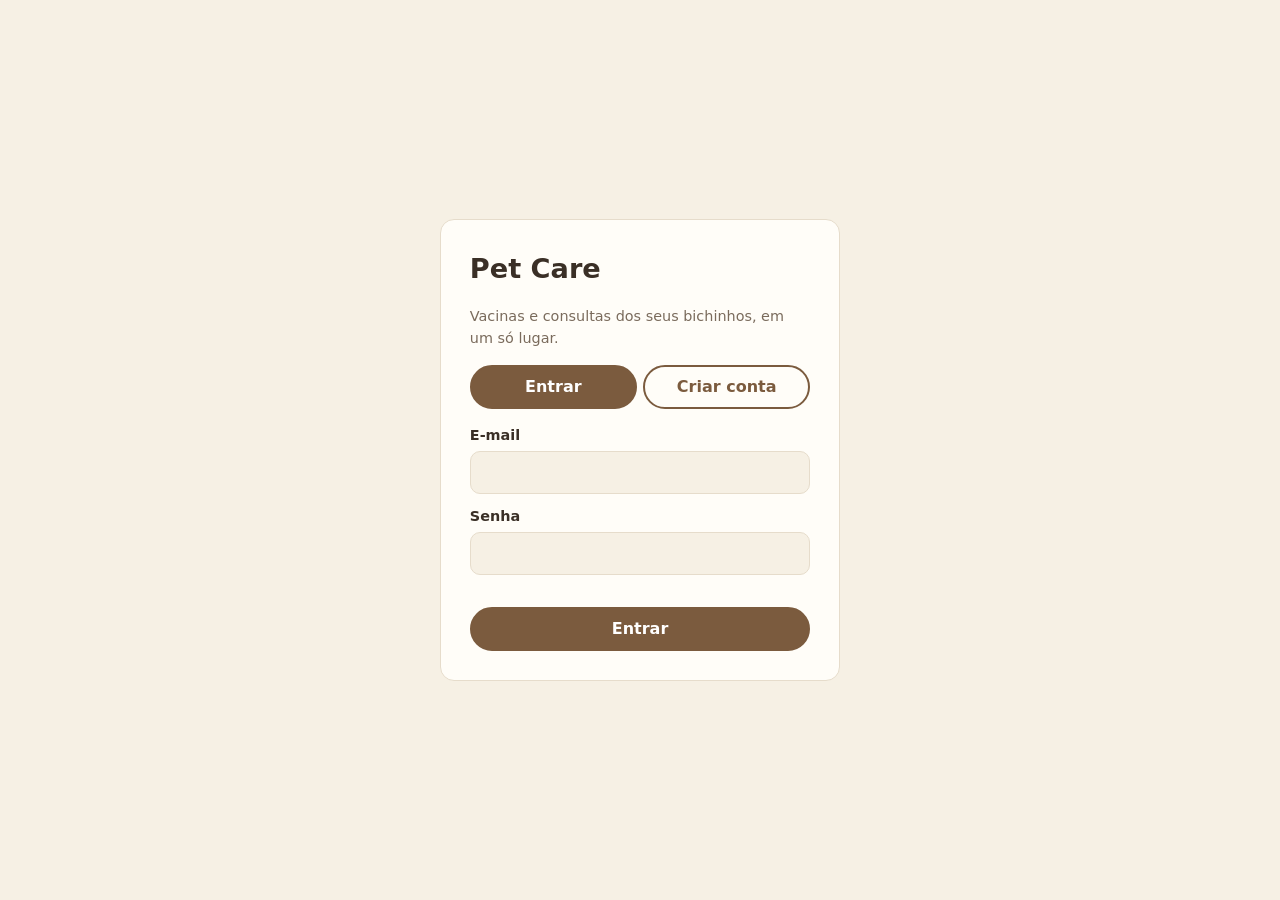
<file: backend/src/main/resources/static/login.html>
<!doctype html>
<html lang="pt-BR">
<head>
  <meta charset="utf-8">
  <meta name="viewport" content="width=device-width,initial-scale=1">
  <title>Entrar · Pet Care</title>
  <link rel="stylesheet" href="css/style.css">
</head>
<body>
<main class="auth">
  <div class="card">
    <h1>Pet Care</h1>
    <p class="suave">Vacinas e consultas dos seus bichinhos, em um só lugar.</p>
    <div class="abas">
      <button class="btn-sec" data-aba="login" aria-pressed="true">Entrar</button>
      <button class="btn-sec" data-aba="cadastro" aria-pressed="false">Criar conta</button>
    </div>
    <form id="login">
      <label>E-mail<input name="email" type="email" required autocomplete="email"></label>
      <label>Senha<input name="senha" type="password" required autocomplete="current-password"></label>
      <p class="erro"></p>
      <button class="btn" style="width:100%">Entrar</button>
    </form>
    <form id="cadastro" hidden>
      <label>Nome<input name="nome" required autocomplete="name"></label>
      <label>E-mail<input name="email" type="email" required autocomplete="email"></label>
      <label>Senha (mín. 6 caracteres)<input name="senha" type="password" minlength="6" required autocomplete="new-password"></label>
      <p class="erro"></p>
      <button class="btn" style="width:100%">Criar conta</button>
    </form>
  </div>
</main>
<script src="js/api.js"></script>
<script src="js/login.js"></script>
</body>
</html>
</file>
<file: backend/src/main/resources/static/css/style.css>
:root{
  --fundo:#f6f0e4; --card:#fffdf8; --texto:#3a2f26; --suave:#7a6b5c;
  --linha:#e6dccb; --verde:#7b5b3e; --verde-esc:#5e4329; --verde-claro:#f1e6d2;
  --ambar:#d9a441; --erro:#b4381f; --raio:14px;
  --fonte:ui-rounded,"Nunito","Segoe UI",system-ui,-apple-system,sans-serif;
}
*{box-sizing:border-box}
body{margin:0;font-family:var(--fonte);background:var(--fundo);color:var(--texto);line-height:1.5}
h1{font-size:1.7rem;margin:0 0 1rem}h2{font-size:1.1rem;margin:0 0 .8rem}
a{color:var(--verde)}
.topo{position:sticky;top:0;z-index:5;display:flex;align-items:center;gap:1.5rem;padding:.7rem 1.5rem;background:var(--card);border-bottom:1px solid var(--linha)}
.marca{font-weight:800;font-size:1.15rem;text-decoration:none;color:var(--verde)}
#menu{display:flex;gap:.25rem;flex:1;overflow-x:auto}
#menu a{padding:.45rem .9rem;border-radius:99px;text-decoration:none;color:var(--suave);font-weight:600;white-space:nowrap}
#menu a:hover{background:var(--verde-claro)}
#menu a.ativo{background:var(--verde);color:#fff}
.usuario{display:flex;align-items:center;gap:.6rem;font-size:.9rem;color:var(--suave)}
main{max-width:1000px;margin:0 auto;padding:1.5rem 1.25rem 4rem}
.titulo{display:flex;justify-content:space-between;align-items:center;gap:1rem;flex-wrap:wrap;margin-bottom:1rem}
.titulo h1{margin:0}
.painel,.card{background:var(--card);border:1px solid var(--linha);border-radius:var(--raio);padding:1.1rem 1.25rem}
.duas{display:grid;grid-template-columns:1fr 1fr;gap:1rem;margin-top:1rem}
.grade{display:grid;grid-template-columns:repeat(auto-fill,minmax(250px,1fr));gap:1rem}
.numeros{display:flex;gap:1rem;flex-wrap:wrap}
.num{flex:1;min-width:140px;background:var(--verde);color:#fff;border-radius:var(--raio);padding:1rem 1.25rem}
.num b{display:block;font-size:2rem;line-height:1.1}
.num:nth-child(2){background:var(--verde-esc)}
.pet-topo{display:flex;gap:.8rem;align-items:center;margin-bottom:.6rem}
.avatar{font-size:2rem;width:3.2rem;height:3.2rem;display:grid;place-items:center;background:var(--verde-claro);border-radius:50%}
.card h3{margin:0;font-size:1.1rem}.suave{color:var(--suave);font-size:.9rem}
.acoes{display:flex;gap:.5rem;flex-wrap:wrap;margin-top:.9rem;justify-content:flex-end}
.btn,.btn-sec,.btn-texto{font:inherit;font-weight:700;border-radius:99px;padding:.5rem 1.1rem;cursor:pointer;border:2px solid var(--verde);text-decoration:none;display:inline-block}
.btn{background:var(--verde);color:#fff}.btn:hover{background:var(--verde-esc)}
.btn-sec{background:transparent;color:var(--verde)}.btn-sec:hover{background:var(--verde-claro)}
.btn-texto{border-color:transparent;background:none;color:var(--suave);padding:.4rem .7rem}
.perigo{color:var(--erro);border-color:var(--erro)}
:focus-visible{outline:3px solid var(--ambar);outline-offset:2px}
.linha{display:flex;gap:.9rem;align-items:center;padding:.7rem 0;border-bottom:1px solid var(--linha)}
.linha:last-child{border-bottom:0}.linha>div:nth-child(2){flex:1}
.data{min-width:3.4rem;text-align:center;background:var(--verde-claro);border-radius:10px;padding:.3rem .2rem;font-weight:800;color:var(--verde-esc);line-height:1.15}
.data small{display:block;font-weight:600}
.barra{height:8px;background:var(--linha);border-radius:99px;overflow:hidden;margin-top:.3rem}
.barra i{display:block;height:100%;background:var(--verde)}
.check{display:flex;gap:.7rem;align-items:center;padding:.7rem .9rem;border:1px solid var(--linha);border-radius:10px;margin-bottom:.5rem;cursor:pointer}
.check input{width:1.2rem;height:1.2rem;accent-color:var(--verde)}
.selo{font-size:.78rem;font-weight:700;padding:.15rem .6rem;border-radius:99px;background:var(--verde-claro);color:var(--verde-esc)}
.selo.alerta{background:#fbe7c4;color:#7a4b00}
.vazio{text-align:center;color:var(--suave);padding:2rem 1rem}
label{display:block;font-weight:600;font-size:.9rem;margin-bottom:.8rem}
input,select,textarea{width:100%;font:inherit;padding:.6rem .75rem;margin-top:.25rem;border:1px solid var(--linha);border-radius:10px;background:var(--fundo);color:var(--texto)}
input:focus,select:focus{border-color:var(--verde)}
dialog{border:0;border-radius:var(--raio);padding:1.5rem;width:min(460px,92vw);background:var(--card);color:var(--texto);box-shadow:0 20px 60px #0004}
dialog::backdrop{background:#2a1d1280}
.erro{color:var(--erro);font-size:.9rem;min-height:1.2rem;margin:0}
#toast{position:fixed;bottom:1.2rem;left:50%;transform:translate(-50%,150%);background:var(--texto);color:var(--fundo);padding:.7rem 1.2rem;border-radius:99px;transition:transform .25s;z-index:20}
#toast.on{transform:translate(-50%,0)}#toast.ruim{background:var(--erro);color:#fff}
.auth{min-height:100vh;display:grid;place-items:center;padding:1rem}
.auth .card{width:min(400px,100%);padding:1.8rem}
.abas{display:flex;gap:.4rem;margin:1rem 0}.abas button{flex:1}
.abas .btn-sec[aria-pressed=true]{background:var(--verde);color:#fff}
@media(max-width:720px){.duas{grid-template-columns:1fr}.topo{flex-wrap:wrap;gap:.5rem}.usuario span{display:none}}
@media(prefers-reduced-motion:reduce){*{transition:none!important}}
.avatar{overflow:hidden}
.avatar img{width:100%;height:100%;object-fit:cover}
.foto-prev{width:5rem;height:5rem;border-radius:50%;object-fit:cover;display:block;margin:-.4rem 0 .8rem}
textarea{resize:vertical}

/* ===== menu lateral ===== */
.layout{display:flex;min-height:100vh}
.lateral{position:sticky;top:0;height:100vh;width:230px;flex-shrink:0;display:flex;flex-direction:column;gap:1.5rem;padding:1.4rem 1rem;background:var(--card);border-right:1px solid var(--linha)}
.lateral .marca{font-size:1.3rem;padding:0 .6rem}
.lateral #menu{flex-direction:column;flex:1;gap:.2rem;overflow:visible}
.lateral #menu a{display:flex;align-items:center;gap:.7rem;border-radius:12px;padding:.65rem .8rem}
.lateral #menu a i{font-style:normal}
.lateral #menu a.ativo{background:var(--verde-claro);color:var(--verde-esc)}
.lateral .usuario{border-top:1px solid var(--linha);padding-top:1rem}
.lateral .usuario b{flex:1;overflow:hidden;text-overflow:ellipsis;white-space:nowrap;color:var(--texto)}
.avatar-u{width:2.2rem;height:2.2rem;border-radius:50%;background:var(--verde);color:#fff;display:grid;place-items:center;font-weight:800}
.layout main{flex:1;max-width:1100px;margin:0;padding:2rem 2.2rem 4rem;min-width:0}
.sub{color:var(--suave);margin:-.6rem 0 1.4rem}

/* ===== cards de pet ===== */
.grade{grid-template-columns:repeat(auto-fill,minmax(270px,1fr))}
.foto-m,.foto{background:var(--verde-claro);display:grid;place-items:center;overflow:hidden}
.foto img,.foto-m img{width:100%;height:100%;object-fit:cover}
.foto{height:190px;font-size:4rem;position:relative}
.foto .selo{position:absolute;top:.7rem;right:.7rem;background:var(--ambar);color:#3a2a08}
.pet{padding:0;overflow:hidden}
.pet .corpo{padding:1rem 1.2rem 1.1rem}
.faixa{display:flex;gap:1rem;overflow-x:auto;padding-bottom:.4rem;margin-bottom:1.2rem}
.pet-mini{min-width:150px;text-decoration:none;color:var(--texto);background:var(--card);border:1px solid var(--linha);border-radius:var(--raio);padding:.7rem;display:flex;flex-direction:column}
.foto-m{height:110px;border-radius:10px;font-size:2.6rem;margin-bottom:.5rem}

/* ===== destaques e calendário ===== */
.num:nth-child(3){background:var(--ambar);color:#3a2a08}
.insights{display:grid;grid-template-columns:1fr 1fr;gap:1rem;margin-bottom:1rem}
.insight{display:flex;gap:.9rem;align-items:center;padding:1rem 1.2rem;border-radius:var(--raio);background:#f3e9c9;border:1px solid #e8d9a8;color:#3a2f26}
.insight.alerta{background:#f8dfd2;border-color:#efc6b3}
.insight i{font-style:normal;font-size:1.6rem}
.insight div{flex:1}.insight small{display:block;color:#7a6b5c}
.cal-titulo{text-transform:capitalize;font-weight:700;margin-bottom:.5rem}
.cal{display:grid;grid-template-columns:repeat(7,1fr);gap:.25rem;text-align:center}
.dia-sem{font-size:.75rem;color:var(--suave);font-weight:700}
.dia{padding:.45rem 0;border-radius:10px;font-size:.9rem;position:relative}
.dia.hoje{background:var(--verde);color:#fff;font-weight:800}

@media(max-width:820px){
  .layout{flex-direction:column}
  .lateral{position:static;height:auto;width:auto;flex-direction:row;flex-wrap:wrap;align-items:center;padding:.7rem 1rem}
  .lateral #menu{flex-direction:row;overflow-x:auto;order:3;width:100%;flex:none}
  .lateral .usuario{border:0;padding:0;margin-left:auto}
  .lateral .usuario b{display:none}
  .layout main{padding:1.2rem 1rem 4rem}
  .insights{grid-template-columns:1fr}
}

.cons-grid{display:grid;grid-template-columns:minmax(300px,380px) 1fr;gap:1rem;align-items:start}
.cal-nav{display:flex;justify-content:space-between;align-items:center;margin-bottom:.4rem}
.cal-nav .cal-titulo{margin:0}
button.dia{border:0;background:none;font:inherit;color:inherit;cursor:pointer}
button.dia:hover{background:var(--verde-claro)}
.dia.hoje:hover{background:var(--verde)}
.dia.sel{outline:2px solid var(--verde);outline-offset:-2px}
.legenda{font-size:.85rem;margin:.8rem 0 0}
.ponto{display:inline-block;width:8px;height:8px;border-radius:50%;margin:0 .3rem 0 .6rem}
.ponto.c{background:var(--verde)}.ponto.d{background:var(--ambar)}
@media(max-width:820px){.cons-grid{grid-template-columns:1fr}}

.dia{padding:.4rem 0 .8rem}
.pts{position:absolute;bottom:4px;left:0;right:0;display:flex;justify-content:center;gap:3px}
.pts i{width:6px;height:6px;border-radius:50%}
.pts .c,.ponto.c{background:var(--verde)}
.pts .d,.ponto.d{background:var(--ambar)}
.pts .a,.ponto.a{background:#7a9e6e}
.dia.hoje .pts i{box-shadow:0 0 0 1.5px #fff}
</file>
